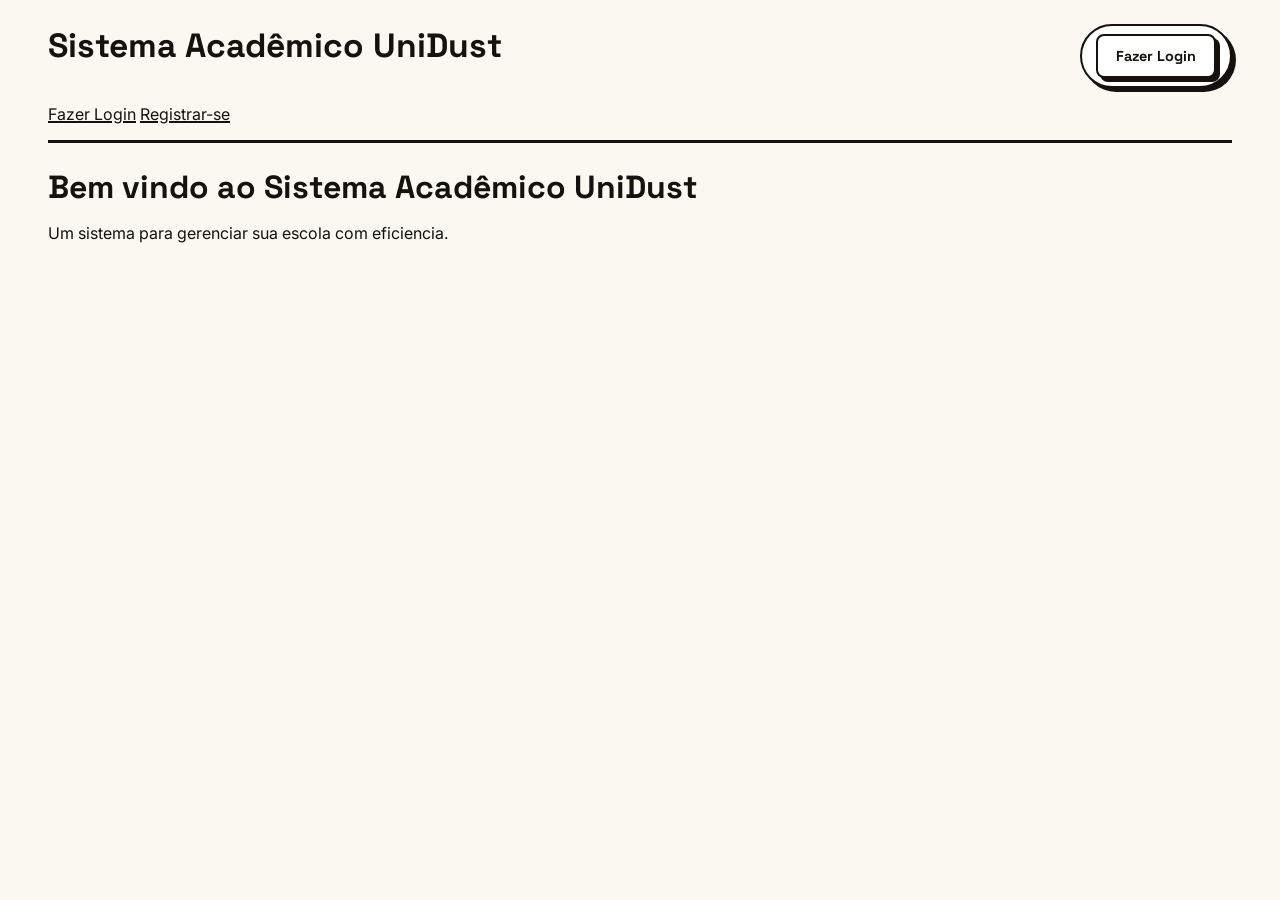
<file: wwwroot/index.html>
<!DOCTYPE html>
<html lang="pt-br">

<head>
    <meta charset="UTF-8">
    <meta name="viewport" content="width=device-width, initial-scale=1.0">
    <title>Tela inicial</title>
    <link rel="stylesheet" href="css/site.css">
    <script src="js/script.js" defer></script>
</head>

<body onload="carregarAtividades(); carregarUsuario()">
    <header id="header">
        <div class="header-top">
            <h1>Sistema Acadêmico UniDust</h1>
            <div class="right" id="login-info">
            </div>
        </div>
        <div id="priv-access">
            <div id="administrativo" class="nav-group" style="display: none;">
                <button onclick="window.location.href='/html/administrativo/alunos.html'">Alunos</button>
                <button onclick="window.location.href='/html/administrativo/pessoas.html'">Pessoas</button>
                <button onclick="window.location.href='/html/administrativo/turma.html'">Turmas</button>
                <button onclick="window.location.href='/html/administrativo/disciplina.html'">Disciplinas</button>
                <button onclick="window.location.href='/html/administrativo/atividades.html'">Atividades</button>
            </div>
            <div id="professor" class="nav-group" style="display: none;">
                <button onclick="window.location.href='/html/administrativo/disciplina.html'">Disciplinas</button>
                <button onclick="window.location.href='/html/administrativo/atividades.html'">Atividades</button>
            </div>
        </div>
        <a href="html/conta/login.html">Fazer Login</a>
        <a href="html/conta/registrar.html">Registrar-se</a>
    </header>
    <main>
        <div class="aluno" id="div-aluno" style="display: none;">
            <div class="left panel panel--yellow" id="info-aluno">
                <h1>Informações do aluno</h1>
                <p>Nome: </p>
                <p>Turma: </p>
                <p>Status: </p>
            </div>
            <div class="panel panel--teal atividades-wrap">
                <h1>Atividades</h1>
                <div id="atividades">
                </div>
            </div>
        </div>
        <div>
            <h1>Bem vindo ao Sistema Acadêmico UniDust</h1>
            <p>Um sistema para gerenciar sua escola com eficiencia.</p>
        </div>
    </main>

    </main>
</body>

</html>
</file>
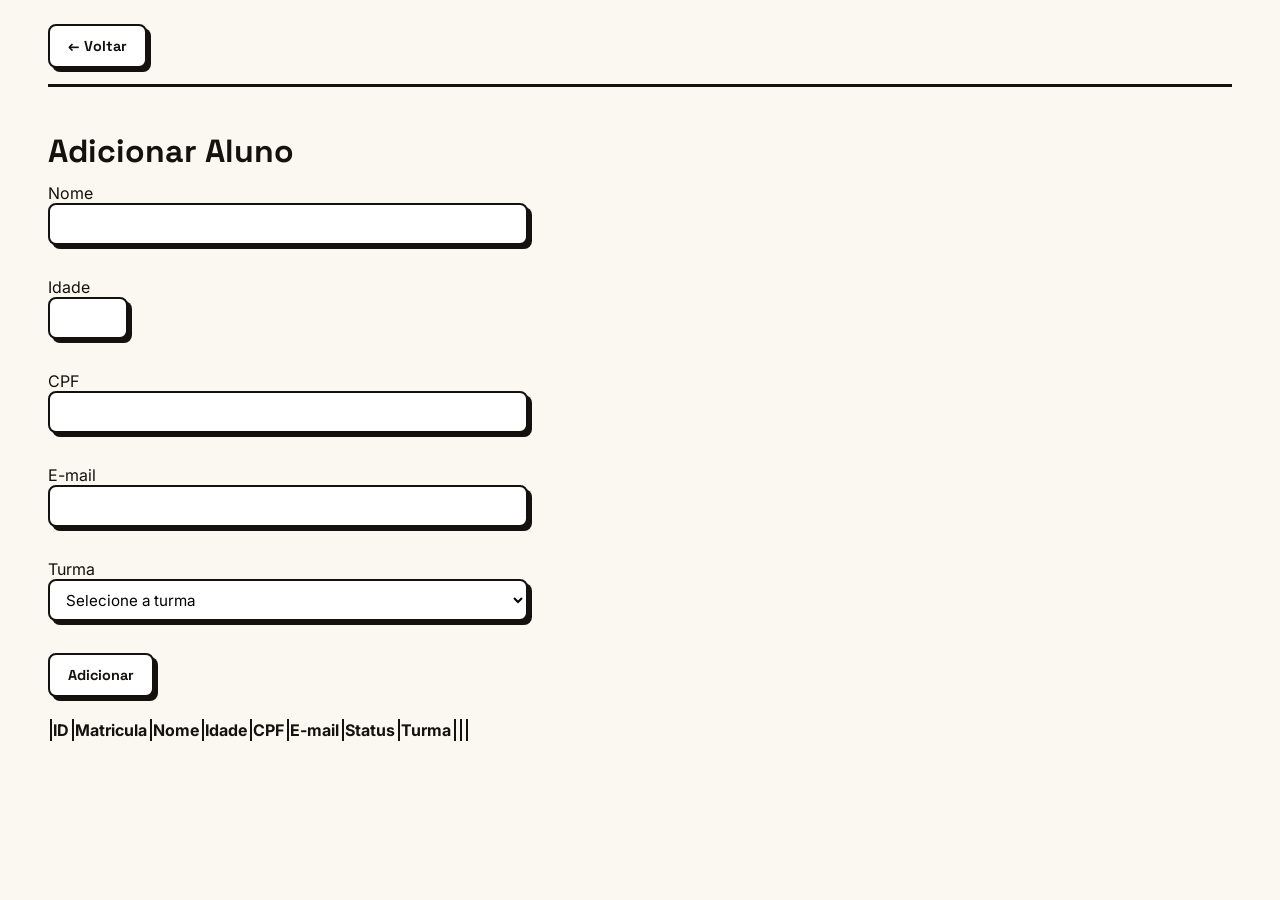
<file: wwwroot/html/administrativo/alunos.html>
<!DOCTYPE html>
<html lang="pt-br">
<head>
    <meta charset="UTF-8">
    <meta name="viewport" content="width=device-width, initial-scale=1.0">
    <title>Alunos</title>
    <link rel="stylesheet" href="../../css/site.css">
    <script src="../../js/api/aluno.js" defer></script>
</head>
<body onload="alterarTabela(); atualizarTurmas()">
    <header>
        <button onclick="javascript:history.back()">← Voltar</button>
    </header>
    <br>
    <main>
        <div id="main-ui">
            <h1>Adicionar Aluno</h1>
            <label for="nome">Nome</label>
            <input type="text" name="nome" id="nome">
            <br>
            <label for="idade">Idade</label>
            <input type="number" name="idade" id="idade">
            <br>
            <label for="cpf">CPF</label>
            <input type="text" name="cpf" id="cpf">
            <br>
            <label for="email">E-mail</label>
            <input type="email" name="email" id="email">
            <br>
            <label for="turma">Turma</label>
            <select name="turma" id="turma">
                <option value="null" disabled selected>Selecione a turma</option>
                <option value="null">Nenhuma turma.</option>
            </select>
            <br>
            <button class="cadastrar" onclick="adicionarAluno()">Adicionar</button>
        </div>
        <br>
        <div>
            <table>
                <thead>
                    <tr>
                        <th>ID</th>
                        <th>Matricula</th>
                        <th>Nome</th>
                        <th>Idade</th>
                        <th>CPF</th>
                        <th>E-mail</th>
                        <th>Status</th>
                        <th>Turma</th>
                        <th></th>
                        <th></th>
                        <th></th>
                    </tr>
                </thead>
                <tbody id="tabela-alunos">
    
                </tbody>
            </table>
        </div>
    </main>
</body>
</html>
</file>
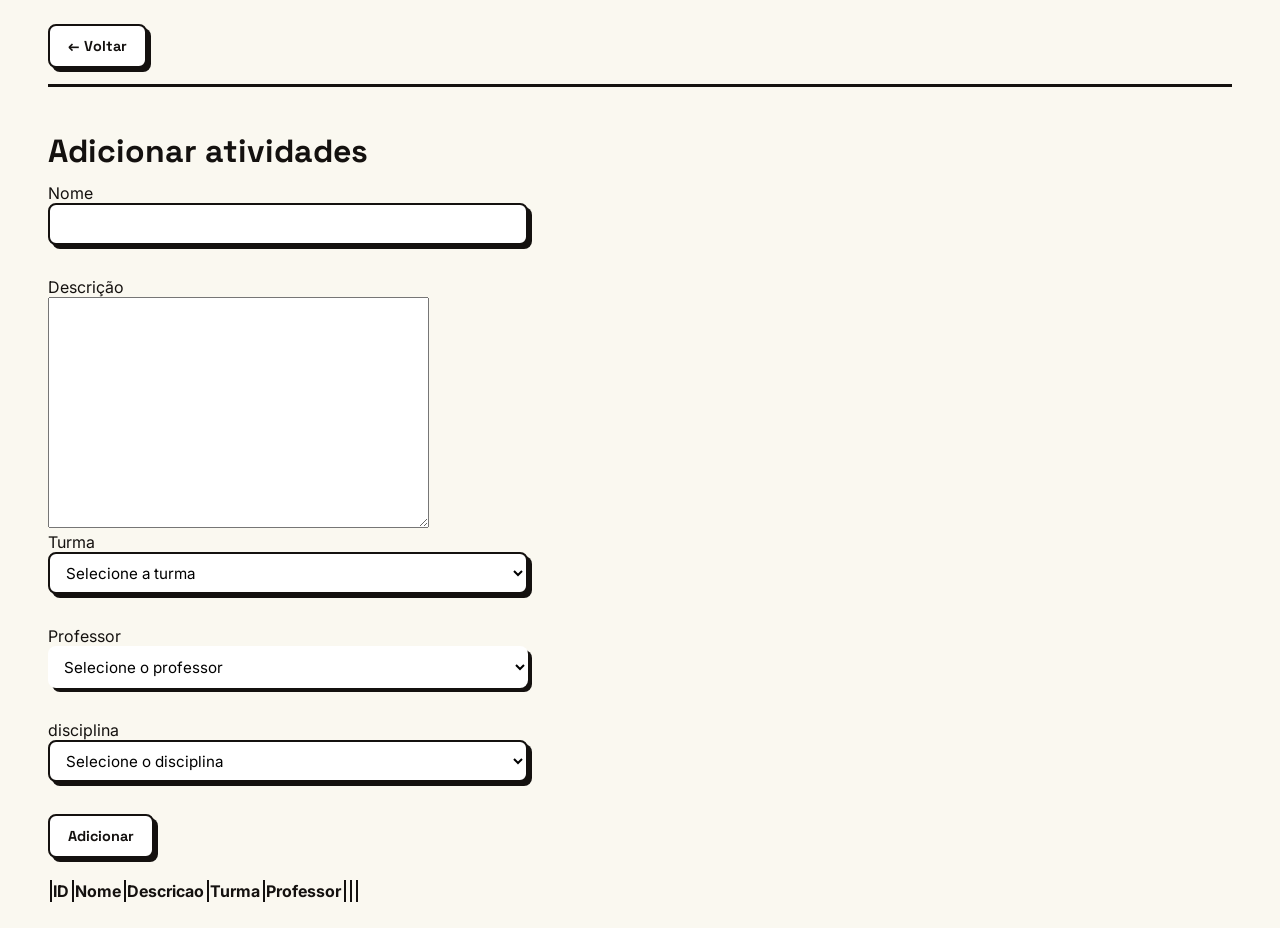
<file: wwwroot/html/administrativo/atividades.html>
<!DOCTYPE html>
<html lang="pt-br">
<head>
    <meta charset="UTF-8">
    <meta name="viewport" content="width=device-width, initial-scale=1.0">
    <title>Atividades</title>
    <link rel="stylesheet" href="../../css/site.css">
    <script src="../../js/api/atividade.js" defer></script>
</head>
<body onload="alterarTabela()">
    <header>
        <button onclick="javascript:history.back()">← Voltar</button>
    </header>
    <br>
    <main>
        <div>
            <h1>Adicionar atividades</h1>
            <label for="nome">Nome</label>
            <input type="text" name="nome" id="nome">
            <br>
            <label for="descricao">Descrição</label>
            <br>
            <textarea name="descricao" id="descricao" rows="15" cols="45"></textarea>
            <br>
            <label for="turma">Turma</label>
            <select name="turma" id="turma">
                <option value="null" disabled selected>Selecione a turma</option>
                <option value=3>Nenhuma turma.</option>
            </select>
            <br>
            <label for="professor">Professor</label>
            <select name="professor" id="professor">
                <option value="null" disabled selected>Selecione o professor</option>
                <option value=1010>Nenhum professor.</option>
            </select>
            <br>
            <label for="disciplina">disciplina</label>
            <select name="disciplina" id="disciplina">
                <option value="null" disabled selected>Selecione o disciplina</option>
                <option value=2>Nenhum disciplina.</option>
            </select>
            <br>
            <button class="cadastrar" onclick="adicionarAtividade()">Adicionar</button>
        </div>
        <br>
        <div>
            <table>
                <thead>
                    <tr>
                        <th>ID</th>
                        <th>Nome</th>
                        <th>Descricao</th>
                        <th>Turma</th>
                        <th>Professor</th>
                        <th></th>
                        <th></th>
                        <th></th>
                    </tr>
                </thead>
                <tbody id="tabela-atividades">
    
                </tbody>
            </table>
        </div>
    </main>
</body>
</html>
</file>
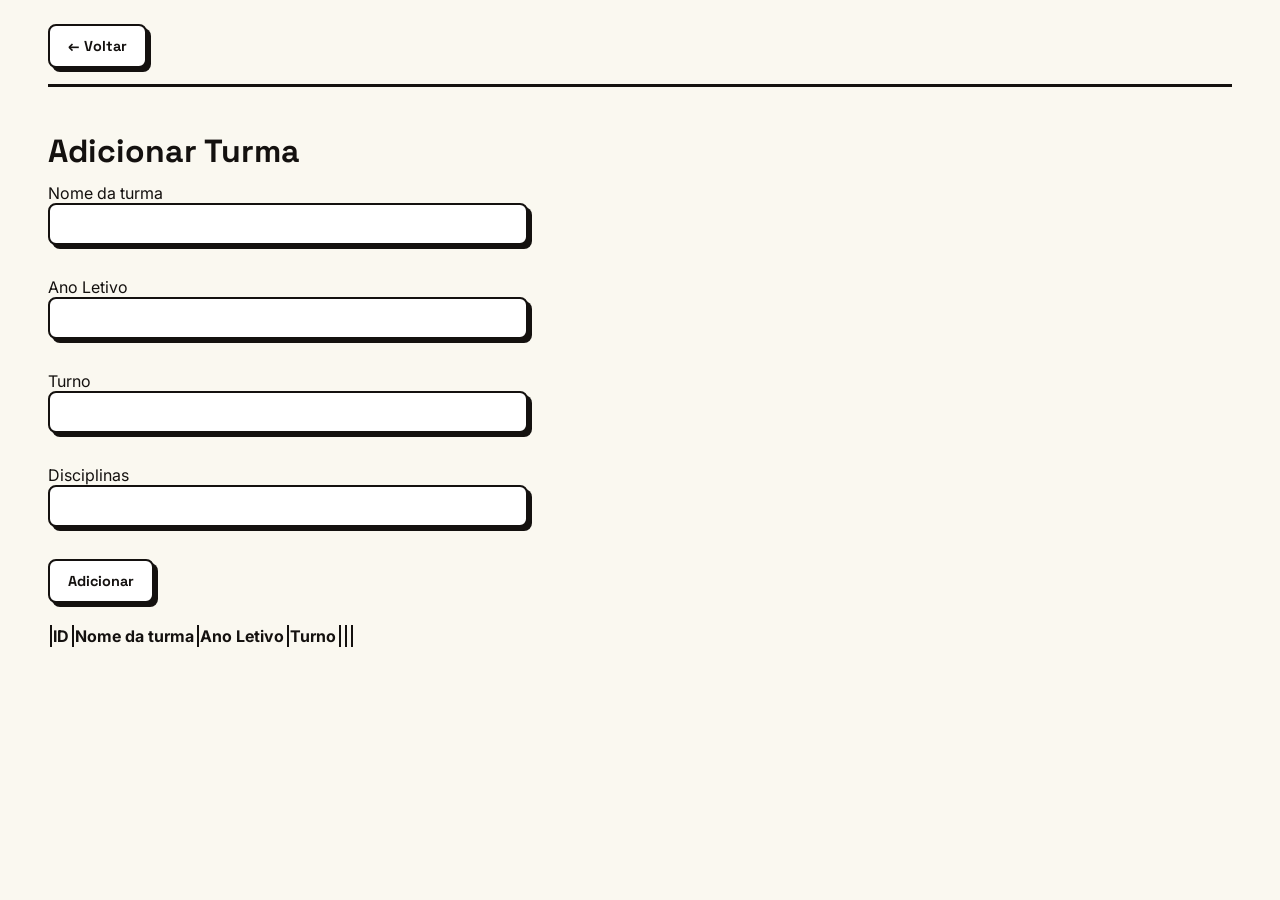
<file: wwwroot/html/administrativo/turma.html>
<!DOCTYPE html>
<html lang="pt-br">
<head>
    <meta charset="UTF-8">
    <meta name="viewport" content="width=device-width, initial-scale=1.0">
    <title>Pessoas</title>
    <link rel="stylesheet" href="../../css/site.css">
    <script src="../../js/api/turma.js" defer></script>
</head>
<body onload="alterarTabela(); procurarDisciplinas()">
    <header>
        <button onclick="javascript:history.back()">← Voltar</button>
    </header>
    <br>
    <main>
        <div>
            <h1>Adicionar Turma</h1>
            <label for="nomeTurma">Nome da turma</label>
            <input type="text" name="nomeTurma" id="nomeTurma">
            <br>
            <label for="anoLetivo">Ano Letivo</label>
            <input type="number" name="anoLetivo" id="anoLetivo">
            <br>
            <label for="turno">Turno</label>
            <input type="text" name="turno" id="turno">
            <br>
            <label for="disciplina">Disciplinas</label>
            <select name="disciplina" id="disciplina" multiple size="50">
            </select>
            <br>
            <button class="cadastrar" onclick="adicionarTurma()">Adicionar</button>
        </div>
        <br>
        <div>
            <table>
                <thead>
                    <tr>
                        <th>ID</th>
                        <th>Nome da turma</th>
                        <th>Ano Letivo</th>
                        <th>Turno</th>
                        <th></th>
                        <th></th>
                        <th></th>
                    </tr>
                </thead>
                <tbody id="tabela-turmas">
    
                </tbody>
            </table>
        </div>
    </main>
</body>
</html>
</file>
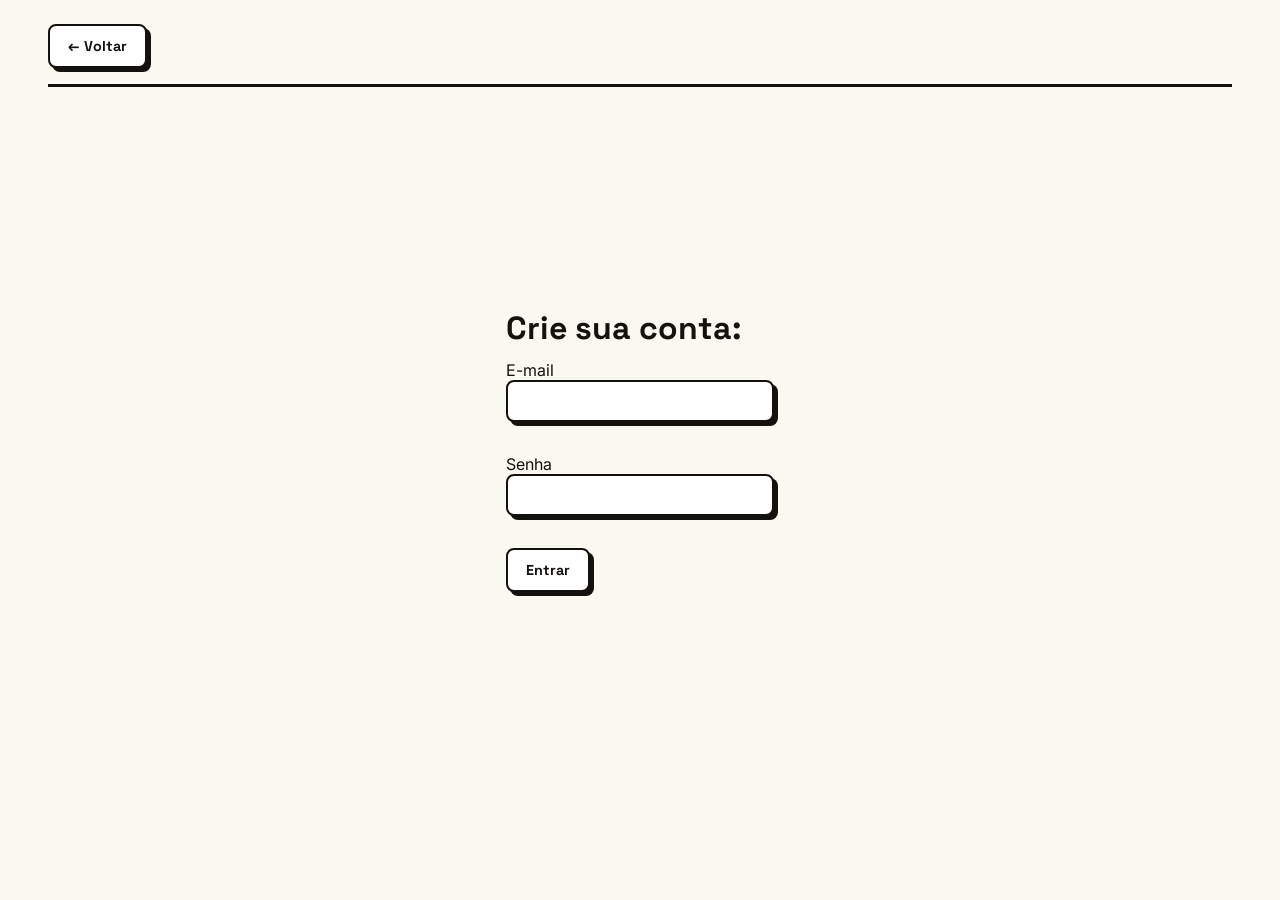
<file: wwwroot/html/conta/login.html>
<!DOCTYPE html>
<html lang="pt-br">
<head>
    <meta charset="UTF-8">
    <meta name="viewport" content="width=device-width, initial-scale=1.0">
    <title>Login</title>
    <link rel="stylesheet" href="../../css/site.css">
    <script src="../../js/api/pessoa.js"></script>
</head>
<body>
    <header>
        <button onclick="javascript:history.back()">← Voltar</button>
    </header>
    <main>
        <div class="center login">
            <h1>Crie sua conta:</h1>
            <div>
                <label for="email">E-mail</label>
                <input type="email" name="email" id="email">
                <br>
                <label for="senha">Senha</label>
                <input type="password" name="senha" id="senha">
                <br>
                <button class="cadastrar" onclick="fazerLogin()">Entrar</button>
            </div>
        </div>
    </main>
</body>
</html>
</file>
<file: wwwroot/css/site.css>
@import url('https://fonts.googleapis.com/css2?family=Space+Grotesk:wght@500;700&family=Inter:wght@400;500;700&display=swap');

:root {
    --ink: #14110F;
    --paper: #FAF8F0;
    --panel: #FFFFFF;
    --amarelo: #FFD23F;
    --vermelho: #ff4027;
    --verde: #bafc1f;
    --lilas: #C9B8FF;
    --border: 3px solid var(--ink);
    --border-thin: 2px solid var(--ink);
    --radius: 14px;
    --shadow: 6px 6px 0 0 var(--ink);
    --shadow-sm: 4px 4px 0 0 var(--ink);
}

* {
    box-sizing: border-box;
}

body {
    font-family: "Inter", sans-serif;
    background: var(--paper);
    color: var(--ink);
    margin: 0;
    padding: 24px clamp(16px, 4vw, 48px);
}

h1, h2, h3 {
    font-family: "Space Grotesk", sans-serif;
    font-weight: 700;
    margin: 0 0 12px 0;
    transform-origin: left;
}

a {
    text-decoration: underline;
    text-decoration-thickness: 2px;
    color: var(--ink);
}

header {
    width: 100%;
    border-bottom: var(--border);
    padding-bottom: 16px;
    margin-bottom: 24px;
}

.header-top {
    display: flex;
    justify-content: space-between;
    align-items: flex-start;
    flex-wrap: wrap;
    gap: 12px;
}

.header-top h1 {
    font-size: clamp(1.5rem, 3vw, 2.1rem);
    margin: 0;
}

.right, #login-info {
    display: flex;
    align-items: center;
    gap: 12px;
    font-family: "Space Grotesk", sans-serif;
    font-size: 0.9rem;
    border: var(--border-thin);
    border-radius: 999px;
    padding: 8px 14px;
    background: var(--panel);
    box-shadow: var(--shadow-sm);
}

#priv-access {
    margin-top: 16px;
}

.nav-group {
    display: flex;
    flex-wrap: wrap;
    gap: 10px;
    border: none;
    padding: 0;
}

div {
    border: none;
    padding: 0;
}

.panel {
    background: var(--panel);
    border: var(--border);
    border-radius: var(--radius);
    padding: 24px;
    box-shadow: var(--shadow);
}


.secret, .right {
    border: none;
}

#administrativo, #professor {
    border: none;
}

.aluno {
    display: grid;
    grid-template-columns: minmax(240px, 320px) 1fr;
    align-items: start;
    gap: 24px;
    margin-top: 8px;
}

@media (max-width: 720px) {
    .aluno {
        grid-template-columns: 1fr;
    }
}

.left {
    display: block;
}

.left p {
    margin: 6px 0;
    font-size: 0.95rem;
}

.atividades-wrap #atividades {
    display: flex;
    flex-direction: column;
    gap: 14px;
    margin-top: 12px;
}
td, th{
    border-left: 2px solid var(--ink);
}
#atividades > div {
    background: var(--paper);
    border: var(--border-thin);
    border-radius: 10px;
    padding: 16px 18px;
    box-shadow: var(--shadow-sm);
}

#atividades > div h1,
#atividades > div h2,
#atividades > div h3 {
    font-size: 1.1rem;
    margin-bottom: 8px;
}

#atividades > div p {
    margin: 4px 0;
    font-size: 0.92rem;
}



.login {
    padding: 24px;
}

input, select {
    margin-bottom: 12px;
    height: 42px;
    width: 100%;
    max-width: 480px;
    display: block;
    font-family: "Inter", sans-serif;
    font-size: 0.95rem;
    padding: 0 12px;
    border: var(--border-thin);
    border-radius: 8px;
    background: var(--panel);
    box-shadow: var(--shadow-sm);
    transition: box-shadow 0.1s ease-in-out;
}

input:focus, .login input:hover, select:focus, select:hover {
    box-shadow: var(--shadow);
}

#idade {
    width: 80px;
}

button {
    height: 44px;
    padding: 0 18px;
    font-family: "Space Grotesk", sans-serif;
    font-weight: 700;
    font-size: 0.9rem;
    background: var(--panel);
    color: var(--ink);
    border: var(--border-thin);
    border-radius: 8px;
    box-shadow: var(--shadow-sm);
    cursor: pointer;
    transition: box-shadow 0.1s ease-in-out, transform 0.1s ease-in-out;
}

button:hover {
    box-shadow: var(--shadow);
    transform: translate(-2px, -2px);
}

.delete {
    background: var(--panel);
}

.delete:hover {
    background: var(--vermelho);
}

.cadastrar {
    background: var(--panel);
}

.cadastrar:hover {
    background: var(--verde);
}


.center {
    position: absolute;
    top: 50%;
    left: 50%;
    transform: translate(-50%, -50%);
    transition: box-shadow 0.1s ease-in-out;
}
</file>
